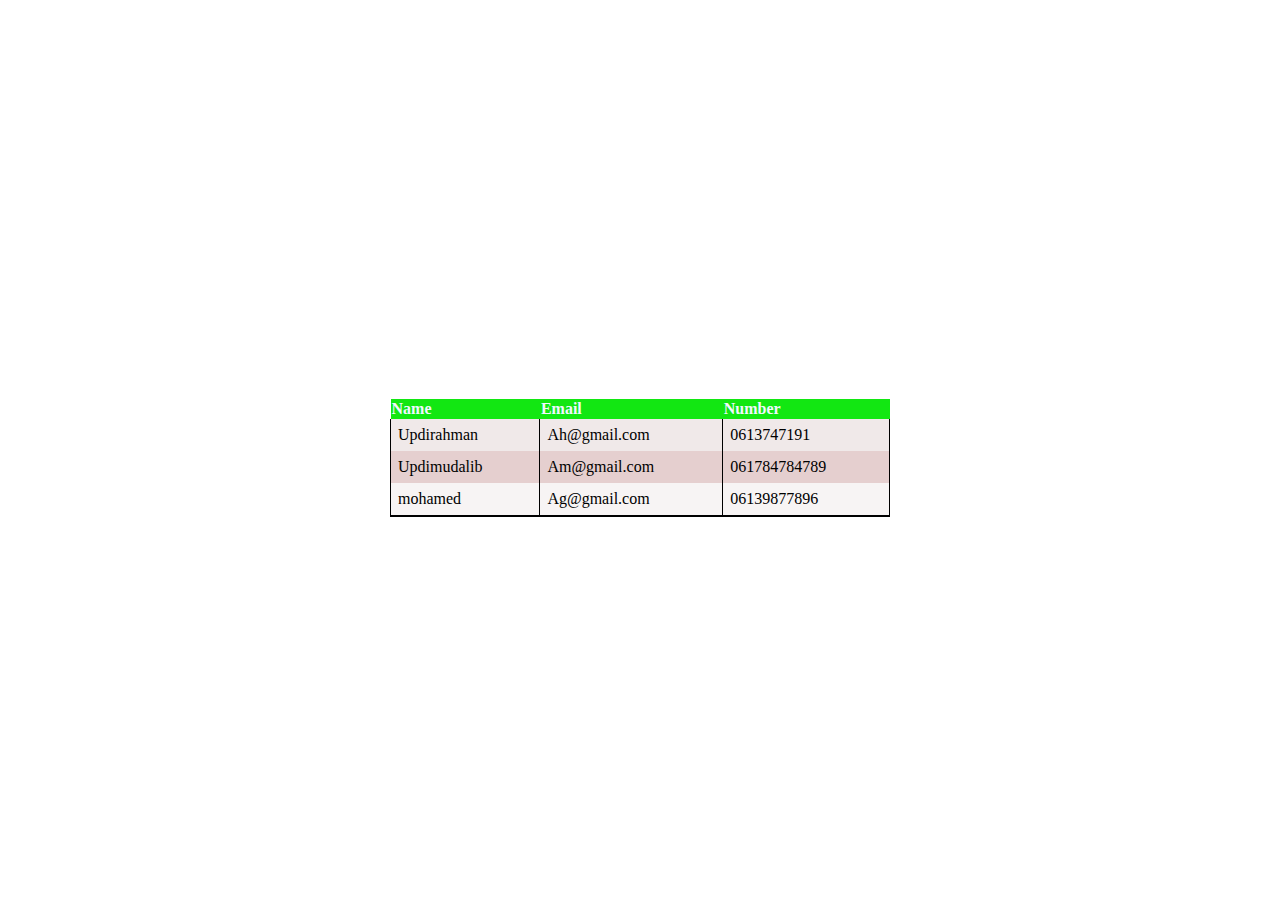
<file: index.html>
<!DOCTYPE html>
<html lang="en">
<head>
    <meta charset="UTF-8">
    <meta name="viewport" content="width=device-width, initial-scale=1.0">
    <title>Document</title>
    <link rel="stylesheet" href="style.css">
</head>
<body>
    <div class="container">
        <table>
            <thead>
                <tr>
                <th>Name</th>
                <th>Email</th>
                <th>Number</th>
            </tr>
            </thead>
            <tbody>
                <tr>
                    <td>Updirahman</td>
                    <td>Ah@gmail.com</td>
                    <td>0613747191</td>

                </tr>
                <tr>
                    <td>Updimudalib</td>
                    <td>Am@gmail.com</td>
                    <td>061784784789</td>

                </tr>
                <tr>
                    <td>mohamed</td>
                    <td>Ag@gmail.com</td>
                    <td>06139877896</td>

                </tr>
            </tbody>
            
        </table>
    </div>
    
</body>
</html>
</file>
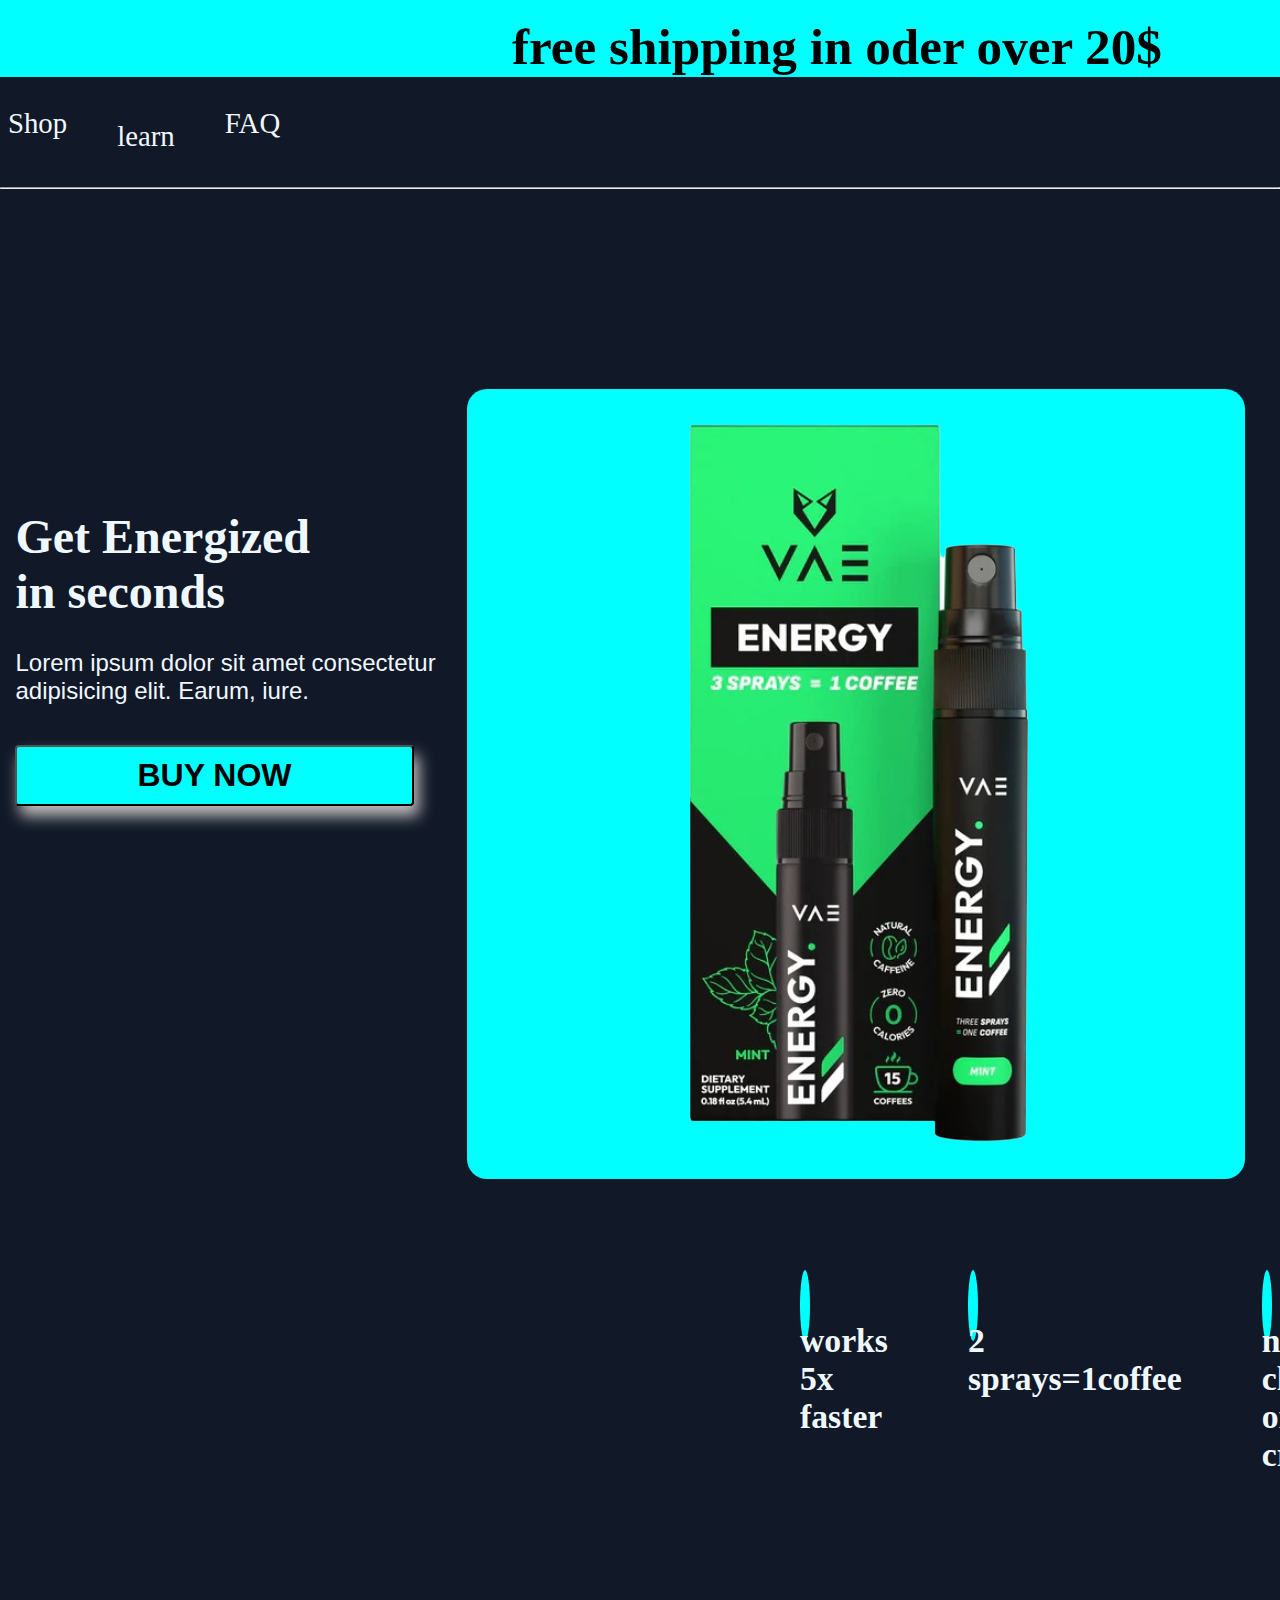
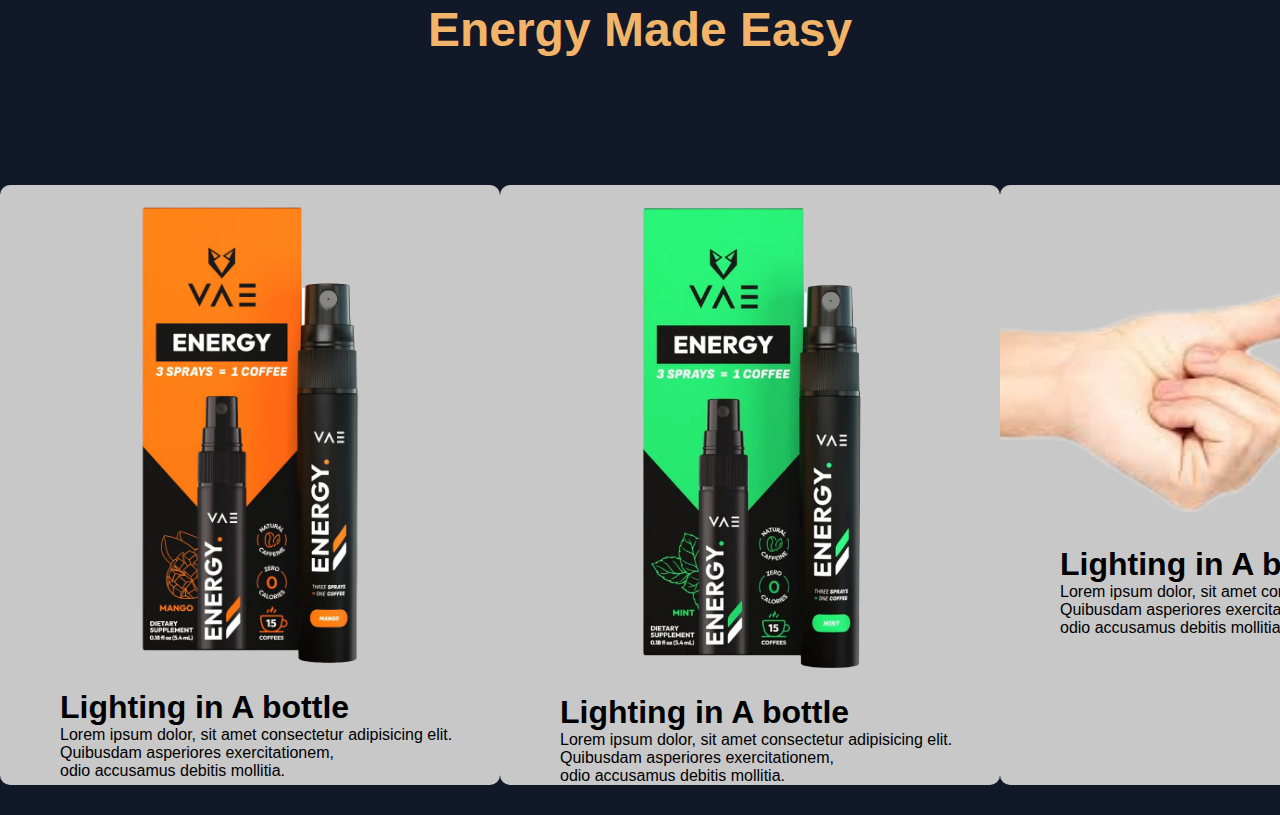
<file: assignment1/index.html>
<!DOCTYPE html>
<html lang="en">
<head>
    <meta charset="UTF-8">
    <meta name="viewport" content="width=device-width, initial-scale=1.0">
    <title>Document</title>
    <link rel="stylesheet" href="style.css">
    <link rel="stylesheet" href="https://cdnjs.cloudflare.com/ajax/libs/font-awesome/6.7.1/css/all.min.css" integrity="sha512-5Hs3dF2AEPkpNAR7UiOHba+lRSJNeM2ECkwxUIxC1Q/FLycGTbNapWXB4tP889k5T5Ju8fs4b1P5z/iB4nMfSQ==" crossorigin="anonymous" referrerpolicy="no-referrer" />
</head>
<body>
    <div class="one">
    <h1>free shipping in oder over 20$<i class="fa-solid fa-arrow-right"></i></h1>
</div>
    <div class="header">
        <ul>
            <li>Shop</li>
            <li>learn <i class="fa-solid fa-chevron-down"></i></li>
            <li>FAQ</li>
        </ul>
        
        <div class="xar">
        <i class="fa-brands fa-slack"></i>
    </div>
        <div class="icon1">
        <i class="fa-solid fa-person"></i>
        <i class="fa-solid fa-person"></i>
    </div>

    </div>
    <hr>
    <div class="box">
        <div class="right-side">
        <h2>Get Energized<br>in seconds</h2>
        <p>Lorem ipsum dolor sit amet consectetur <br> adipisicing elit. Earum, iure.</p>
        <button>BUY NOW</button>
    </div>
        <div class="left-side">
        <img src="Screenshot 2024-12-05 191638 copy.png" alt="">
    </div>
    </div>
        <div class="icon">
            <div class="icon2">
            <i class="fa-regular fa-user"></i>
            <h3>works 5x faster</h3>
        </div>
        <div class="icon3">
            <i class="fa-solid fa-spray-can-sparkles"></i>
            <h3>2 sprays=1coffee</h3>
        </div>
        <div class="icon4">
            <i class="fa-solid fa-mortar-pestle"></i>
            <h3>no chetters or crush</h3>
        </div>
        <div class="icon5">
            <i class="fa-solid fa-cubes-stacked"></i>
            <h3>0 sugar, 0 colories</h3>
        </div>
        </div>

    
    <h1 id="a10">Energy Made Easy</h1>

   
    <div class="sawir">
       
    <div class="sawir1">
        <img src="WhatsApp Image 2024-12-06 at 00.22.31_df2b5675.png" width="500px">
        <h1>Lighting in A bottle</h1>
        <p>Lorem ipsum dolor, sit amet consectetur adipisicing elit.<br> Quibusdam asperiores exercitationem,<br> odio accusamus debitis mollitia.</p>
    </div>
    
    <div class="sawir2">
        <img src="Screenshot 2024-12-05 191638 copy.png" width="500px">
        <h1>Lighting in A bottle</h1>
        <p>Lorem ipsum dolor, sit amet consectetur adipisicing elit.<br> Quibusdam asperiores exercitationem,<br> odio accusamus debitis mollitia.</p>
        </div>
        
    <div class="sawir3">
        <img src="WhatsApp Image 2024-12-06 at 00.22.30_174592a8.png" width="500px">
        <h1>Lighting in A bottle</h1>
        <p>Lorem ipsum dolor, sit amet consectetur adipisicing elit.<br> Quibusdam asperiores exercitationem,<br> odio accusamus debitis mollitia.</p>
        </div>
        
   
    
</body>
</html>
</file>
<file: style.css>
.container{
    display: flex;
    justify-content: center;
    align-items: center;
    height: 100vh;
}
table{
    width: 500px;
    border-collapse: collapse;
    border-bottom: 2px solid black;
}
table thead tr{
    background-color: rgb(18, 231, 18);
    color: aliceblue;
    text-align: left;
}
  table tbody tr,td{
    border-left: 1px solid white;
    color:black;
    padding: 7px;
    border-left: 1px solid black;
    border-right: 1px solid black;
    

}
 table tbody tr:nth-of-type(1){
    background-color: rgb(240, 233, 233);
}
table tbody tr:nth-of-type(2){
    background-color: rgb(229, 207, 207);
}
 table tbody tr:nth-of-type(3){
    background-color: rgb(247, 244, 244);
}
 table tbody tr:hover{

    background-color: yellow;
}
</file>
<file: assignment1/style.css>
*{
    margin: 0;
    padding: 0;
}
body{
    background-color: #111827;
}
.one{
    background-color: aqua;
    color: aliceblue;
     margin-top: -23px;
     width: 60%;
     padding-left: 40%;
     height: 60px;
     padding-top: 40px;
     font-size: 1.6em;
     color: black;
}ul{
    list-style: none;
    display: flex;
    gap: 50px;
    color: aliceblue;
    margin-bottom: -10px;
    margin-left: -15%;
    font-size: 1.8em;
}
.xar{
    font-size: 2em;
}
.one i{
    font-size: 1em;
    color: black;
}


i{
    color: aliceblue;
    text-align: center;
    font-size: 1.5em;
}
.header{
    display: flex;
    justify-content: space-around;
    height: 60px;
    padding-top: 30px;
}
hr{
    margin-top: 20px;
}
.icon1{
    font-size: 2em;
    gap: 10px;
}
.box{
    display: flex;
    justify-content: space-around;
    margin-top: 200px;
    margin-right: 20px;
    
}
.right-side{
    margin-top: 120PX;

}
.right-side p{
    padding-top: 30px;
    font-family: arial;
    font-size: 1.8em;
}
.right-side button{
    margin-top: 40px;
    padding: 10px 120px;
    font-size: 2em;
    border-radius: 4px;
    background-color: aqua;
    font-weight: bold;
    box-shadow: 5px 10px 15px rgb(194, 192, 192);
}
.left-side{
    background-color: aqua;
    border-radius: 20px;
    margin-bottom: 50px;
}


.box h2{
    color: aliceblue;
    font-size: 3em;

}
.box p{
    color: aliceblue;

    font-size: 1.5em;

    
}


.icon{
    display: flex;
    gap: 80px;
    color: aliceblue;

    font-size: 1.8em;
    margin-left:800px;
    margin-top: 50px;

}
.icon i{
    padding-left: 10px;
    padding-top: 10px;
    font-size: 1.3em;
    padding-bottom: 20px;
    background-color: aqua;
    width: 50px;
    height: 20px;
    border-radius: 50%;

}
#a10{
    color: rgb(242, 180, 104);
    text-align: center;
    padding-top: 10%;
    font-size: 3em;
    font-family: arial;
}
.sawir{
    display: flex;
    margin-top: 10%;
    justify-content: space-around;
    margin-bottom: 30px;


}
.sawir1{
    background-color: rgb(200, 200, 200);
    border-radius: 10px;

}
.sawir1 h1{
    padding-left: 60px;
    font-family: arial;
}
.sawir1 p{
    padding-left: 60px;
    font-family: arial;
}
.sawir2{
    background-color: rgb(200, 200, 200);
    border-radius: 10px;

}
.sawir2 h1{
    padding-left: 60px;
    font-family: arial;
}
.sawir2 p{
    padding-left: 60px;
    font-family: arial;
}
.sawir3{
    background-color: rgb(200, 200, 200);
    border-radius: 10px;

}
.sawir3 h1{
    padding-left: 60px;
    font-family: arial;
}
.sawir3 p{
    padding-left: 60px;
    font-family: arial;
}
</file>
